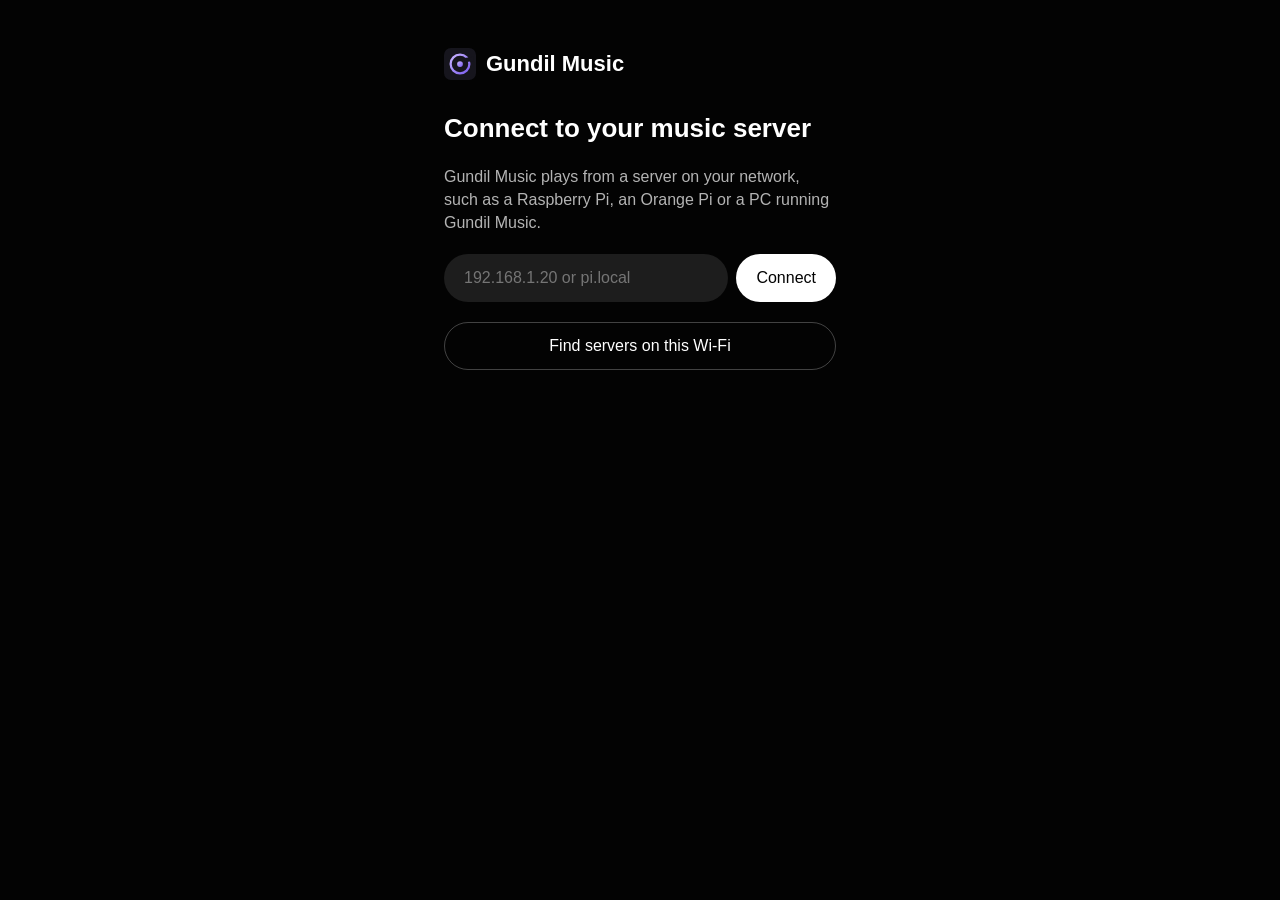
<file: android/app/src/main/assets/setup.html>
<!doctype html>
<html lang="en">
<head>
<meta charset="utf-8">
<meta name="viewport" content="width=device-width, initial-scale=1, viewport-fit=cover">
<title>Connect to Gundil Music</title>
<style>
  :root { color-scheme: dark; }
  * { box-sizing: border-box; }
  body { margin: 0; min-height: 100vh; background: #030303; color: #fff; font: 16px/1.45 Roboto, "Noto Sans", Arial, sans-serif; display: flex; justify-content: center; }
  main { width: 100%; max-width: 440px; padding: 48px 24px 32px; display: grid; gap: 20px; align-content: start; }
  .logo { display: flex; align-items: center; gap: 10px; font-size: 22px; font-weight: 700; }
  h1 { font-size: 26px; margin: 12px 0 0; line-height: 1.25; }
  p { margin: 0; color: rgba(255,255,255,.7); }
  form { display: flex; gap: 8px; }
  input { flex: 1; min-width: 0; height: 48px; border-radius: 24px; border: 0; background: rgba(255,255,255,.1); color: #fff; font: inherit; padding: 0 20px; outline: none; }
  input:focus { background: #212121; box-shadow: 0 0 0 1px rgba(255,255,255,.3); }
  button { height: 48px; border-radius: 24px; border: 0; padding: 0 20px; font: inherit; font-weight: 500; cursor: pointer; }
  .primary { background: #fff; color: #030303; }
  .outline { background: none; color: #fff; border: 1px solid rgba(255,255,255,.25); width: 100%; }
  .error { background: #3b1414; border: 1px solid #6b2020; border-radius: 8px; padding: 12px 14px; color: #fff; }
  .servers { display: grid; gap: 8px; }
  .server { display: flex; align-items: center; gap: 14px; width: 100%; text-align: left; background: #1d1d1d; color: #fff; height: auto; border-radius: 12px; padding: 14px 16px; }
  .server b { display: block; font-weight: 500; }
  .server span { color: rgba(255,255,255,.6); font-size: 13px; }
  .dot { width: 10px; height: 10px; border-radius: 50%; background: #3ea6ff; flex: none; }
  .spin { width: 18px; height: 18px; border: 2px solid rgba(255,255,255,.2); border-top-color: #fff; border-radius: 50%; animation: s .8s linear infinite; display: inline-block; vertical-align: -3px; margin-right: 8px; }
  @keyframes s { to { transform: rotate(360deg); } }
  small { color: rgba(255,255,255,.5); }
  [hidden] { display: none !important; }
</style>
</head>
<body>
<main>
  <div class="logo"><img src="icon.svg" width="32" height="32" alt="">Gundil Music</div>
  <h1>Connect to your music server</h1>
  <p>Gundil Music plays from a server on your network, such as a Raspberry Pi, an Orange Pi or a PC running Gundil Music.</p>
  <div class="error" id="error" hidden></div>
  <form id="form">
    <input id="addr" placeholder="192.168.1.20 or pi.local" inputmode="url" autocapitalize="off" autocomplete="off" spellcheck="false" aria-label="Server address">
    <button class="primary" id="go">Connect</button>
  </form>
  <button class="outline" id="scan">Find servers on this Wi-Fi</button>
  <div class="servers" id="servers"></div>
  <small id="ver"></small>
</main>
<script>
  const A = window.GundilAndroid;
  const $ = s => document.querySelector(s);
  const esc = s => String(s ?? '').replace(/[&<>"']/g, c => ({ '&': '&amp;', '<': '&lt;', '>': '&gt;', '"': '&quot;', "'": '&#39;' }[c]));
  function showError(msg) { $('#error').textContent = msg; $('#error').hidden = !msg; }
  const m = location.hash.match(/error=([^&]*)/);
  if (m) showError(decodeURIComponent(m[1]));
  if (A) {
    const s = A.server();
    if (s) $('#addr').value = s.replace(/^https?:\/\//, '').replace(/:8338$/, '');
    $('#ver').textContent = 'Version ' + A.version();
  }
  $('#form').addEventListener('submit', e => {
    e.preventDefault();
    showError('');
    $('#go').disabled = true;
    $('#go').innerHTML = '<span class="spin"></span>Connecting';
    A.connect($('#addr').value);
  });
  window.onConnectError = msg => {
    showError(msg);
    $('#go').disabled = false;
    $('#go').textContent = 'Connect';
  };
  function scan() {
    $('#scan').disabled = true;
    $('#scan').innerHTML = '<span class="spin"></span>Looking for servers…';
    $('#servers').innerHTML = '';
    A.scan();
  }
  $('#scan').addEventListener('click', scan);
  window.onServers = list => {
    $('#scan').disabled = false;
    $('#scan').textContent = 'Search again';
    $('#servers').innerHTML = list.length
      ? list.map(s => `<button class="server" data-url="${esc(s.url)}"><span class="dot"></span><div><b>${esc(s.hostname || s.url)}</b><span>${esc(s.url.replace('http://', ''))}${s.locked ? ' · needs sign-in' : ''}${s.version ? ' · ' + esc(s.version) : ''}</span></div></button>`).join('')
      : '<p>No servers found. Check that the server is running and on the same Wi-Fi, or type its address above.</p>';
  };
  $('#servers').addEventListener('click', e => {
    const b = e.target.closest('.server');
    if (!b) return;
    showError('');
    A.connect(b.dataset.url);
  });
  if (A && !A.server()) scan();
</script>
</body>
</html>
</file>
